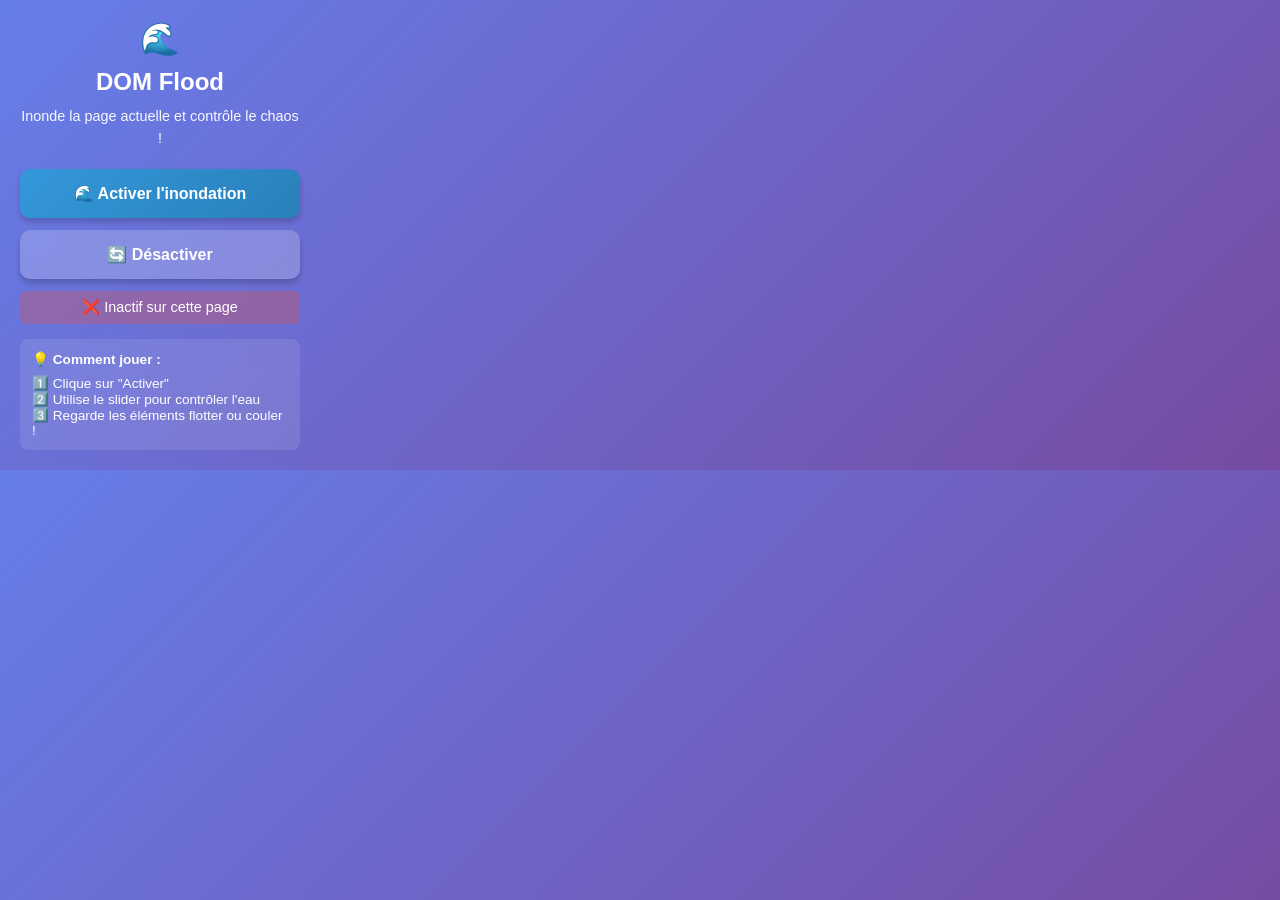
<file: popup.html>
<!DOCTYPE html>
<html lang="fr">
<head>
    <meta charset="UTF-8">
    <meta name="viewport" content="width=device-width, initial-scale=1.0">
    <title>DOM Flood</title>
    <style>
        * {
            margin: 0;
            padding: 0;
            box-sizing: border-box;
        }

        body {
            width: 320px;
            padding: 20px;
            font-family: 'Segoe UI', Tahoma, Geneva, Verdana, sans-serif;
            background: linear-gradient(135deg, #667eea 0%, #764ba2 100%);
            color: white;
        }

        h1 {
            font-size: 1.5em;
            margin-bottom: 10px;
            text-align: center;
        }

        p {
            font-size: 0.9em;
            margin-bottom: 20px;
            text-align: center;
            opacity: 0.95;
            line-height: 1.5;
        }

        .buttons {
            display: flex;
            flex-direction: column;
            gap: 12px;
        }

        button {
            padding: 15px;
            border: none;
            border-radius: 10px;
            font-weight: 600;
            font-size: 1em;
            cursor: pointer;
            transition: all 0.3s ease;
            box-shadow: 0 4px 6px rgba(0, 0, 0, 0.2);
        }

        #activate-btn {
            background: linear-gradient(135deg, #3498db, #2980b9);
            color: white;
        }

        #activate-btn:hover {
            transform: translateY(-2px);
            box-shadow: 0 6px 12px rgba(0, 0, 0, 0.3);
        }

        #deactivate-btn {
            background: rgba(255, 255, 255, 0.2);
            color: white;
            backdrop-filter: blur(10px);
        }

        #deactivate-btn:hover {
            background: rgba(255, 255, 255, 0.3);
        }

        .info {
            margin-top: 15px;
            padding: 12px;
            background: rgba(255, 255, 255, 0.1);
            border-radius: 8px;
            font-size: 0.85em;
            backdrop-filter: blur(10px);
        }

        .info strong {
            display: block;
            margin-bottom: 8px;
        }

        .emoji {
            font-size: 2em;
            text-align: center;
            margin-bottom: 10px;
        }

        #status {
            text-align: center;
            font-size: 0.9em;
            padding: 8px;
            margin-top: 12px;
            border-radius: 6px;
            display: none;
        }

        #status.active {
            display: block;
            background: rgba(46, 204, 113, 0.3);
        }

        #status.inactive {
            display: block;
            background: rgba(231, 76, 60, 0.3);
        }
    </style>
</head>
<body>
    <div class="emoji">🌊</div>
    <h1>DOM Flood</h1>
    <p>Inonde la page actuelle et contrôle le chaos !</p>

    <div class="buttons">
        <button id="activate-btn">🌊 Activer l'inondation</button>
        <button id="deactivate-btn">🔄 Désactiver</button>
    </div>

    <div id="status" class="inactive">
        ❌ Inactif sur cette page
    </div>

    <div class="info">
        <strong>💡 Comment jouer :</strong>
        1️⃣ Clique sur "Activer"<br>
        2️⃣ Utilise le slider pour contrôler l'eau<br>
        3️⃣ Regarde les éléments flotter ou couler !
    </div>

    <script src="popup.js"></script>
</body>
</html>
</file>
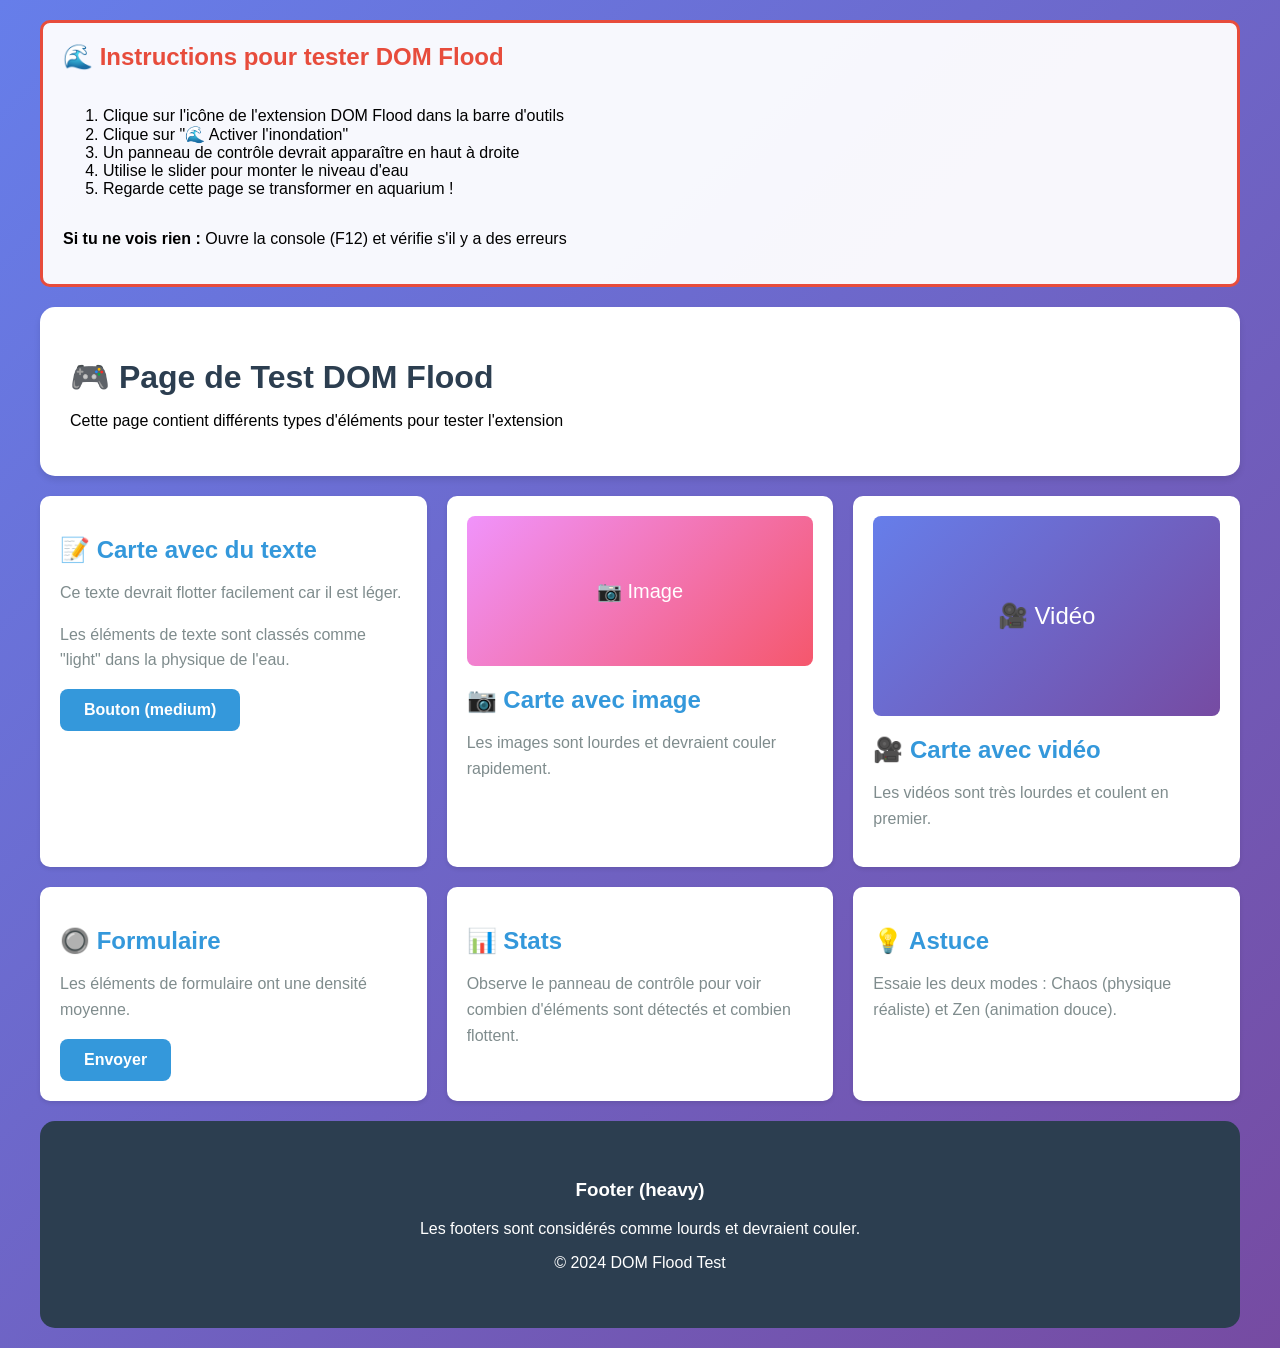
<file: test.html>
<!DOCTYPE html>
<html lang="fr">
<head>
    <meta charset="UTF-8">
    <meta name="viewport" content="width=device-width, initial-scale=1.0">
    <title>Test Page - DOM Flood</title>
    <style>
        body {
            font-family: Arial, sans-serif;
            margin: 0;
            padding: 20px;
            min-height: 100vh;
            background: linear-gradient(135deg, #667eea 0%, #764ba2 100%);
        }

        .container {
            max-width: 1200px;
            margin: 0 auto;
        }

        header {
            background: white;
            padding: 30px;
            border-radius: 15px;
            margin-bottom: 20px;
            box-shadow: 0 4px 6px rgba(0,0,0,0.1);
        }

        h1 {
            color: #2c3e50;
            margin-bottom: 10px;
        }

        .content {
            display: grid;
            grid-template-columns: repeat(auto-fit, minmax(300px, 1fr));
            gap: 20px;
            margin-bottom: 20px;
        }

        .card {
            background: white;
            padding: 20px;
            border-radius: 10px;
            box-shadow: 0 2px 4px rgba(0,0,0,0.1);
        }

        .card h2 {
            color: #3498db;
            margin-bottom: 10px;
        }

        .card p {
            color: #7f8c8d;
            line-height: 1.6;
        }

        .video-placeholder {
            background: linear-gradient(135deg, #667eea 0%, #764ba2 100%);
            height: 200px;
            border-radius: 8px;
            display: flex;
            align-items: center;
            justify-content: center;
            color: white;
            font-size: 24px;
            margin-bottom: 15px;
        }

        .image-placeholder {
            background: linear-gradient(135deg, #f093fb 0%, #f5576c 100%);
            height: 150px;
            border-radius: 8px;
            display: flex;
            align-items: center;
            justify-content: center;
            color: white;
            font-size: 20px;
            margin-bottom: 10px;
        }

        button {
            background: #3498db;
            color: white;
            border: none;
            padding: 12px 24px;
            border-radius: 8px;
            cursor: pointer;
            font-size: 16px;
            font-weight: 600;
        }

        button:hover {
            background: #2980b9;
        }

        footer {
            background: #2c3e50;
            color: white;
            padding: 40px;
            border-radius: 15px;
            text-align: center;
        }

        .instructions {
            background: rgba(255, 255, 255, 0.95);
            padding: 20px;
            border-radius: 10px;
            margin-bottom: 20px;
            border: 3px solid #e74c3c;
        }

        .instructions h2 {
            color: #e74c3c;
            margin-top: 0;
        }

        .instructions ol {
            text-align: left;
            display: inline-block;
        }
    </style>
</head>
<body>
    <div class="container">
        <div class="instructions">
            <h2>🌊 Instructions pour tester DOM Flood</h2>
            <ol>
                <li>Clique sur l'icône de l'extension DOM Flood dans la barre d'outils</li>
                <li>Clique sur "🌊 Activer l'inondation"</li>
                <li>Un panneau de contrôle devrait apparaître en haut à droite</li>
                <li>Utilise le slider pour monter le niveau d'eau</li>
                <li>Regarde cette page se transformer en aquarium !</li>
            </ol>
            <p><strong>Si tu ne vois rien :</strong> Ouvre la console (F12) et vérifie s'il y a des erreurs</p>
        </div>

        <header>
            <h1>🎮 Page de Test DOM Flood</h1>
            <p>Cette page contient différents types d'éléments pour tester l'extension</p>
        </header>

        <div class="content">
            <div class="card">
                <h2>📝 Carte avec du texte</h2>
                <p>Ce texte devrait flotter facilement car il est léger.</p>
                <p>Les éléments de texte sont classés comme "light" dans la physique de l'eau.</p>
                <button>Bouton (medium)</button>
            </div>

            <div class="card">
                <div class="image-placeholder">📷 Image</div>
                <h2>📷 Carte avec image</h2>
                <p>Les images sont lourdes et devraient couler rapidement.</p>
            </div>

            <div class="card">
                <div class="video-placeholder">🎥 Vidéo</div>
                <h2>🎥 Carte avec vidéo</h2>
                <p>Les vidéos sont très lourdes et coulent en premier.</p>
            </div>

            <div class="card">
                <h2>🔘 Formulaire</h2>
                <p>Les éléments de formulaire ont une densité moyenne.</p>
                <button>Envoyer</button>
            </div>

            <div class="card">
                <h2>📊 Stats</h2>
                <p>Observe le panneau de contrôle pour voir combien d'éléments sont détectés et combien flottent.</p>
            </div>

            <div class="card">
                <h2>💡 Astuce</h2>
                <p>Essaie les deux modes : Chaos (physique réaliste) et Zen (animation douce).</p>
            </div>
        </div>

        <footer>
            <h3>Footer (heavy)</h3>
            <p>Les footers sont considérés comme lourds et devraient couler.</p>
            <p>© 2024 DOM Flood Test</p>
        </footer>
    </div>
</body>
</html>
</file>
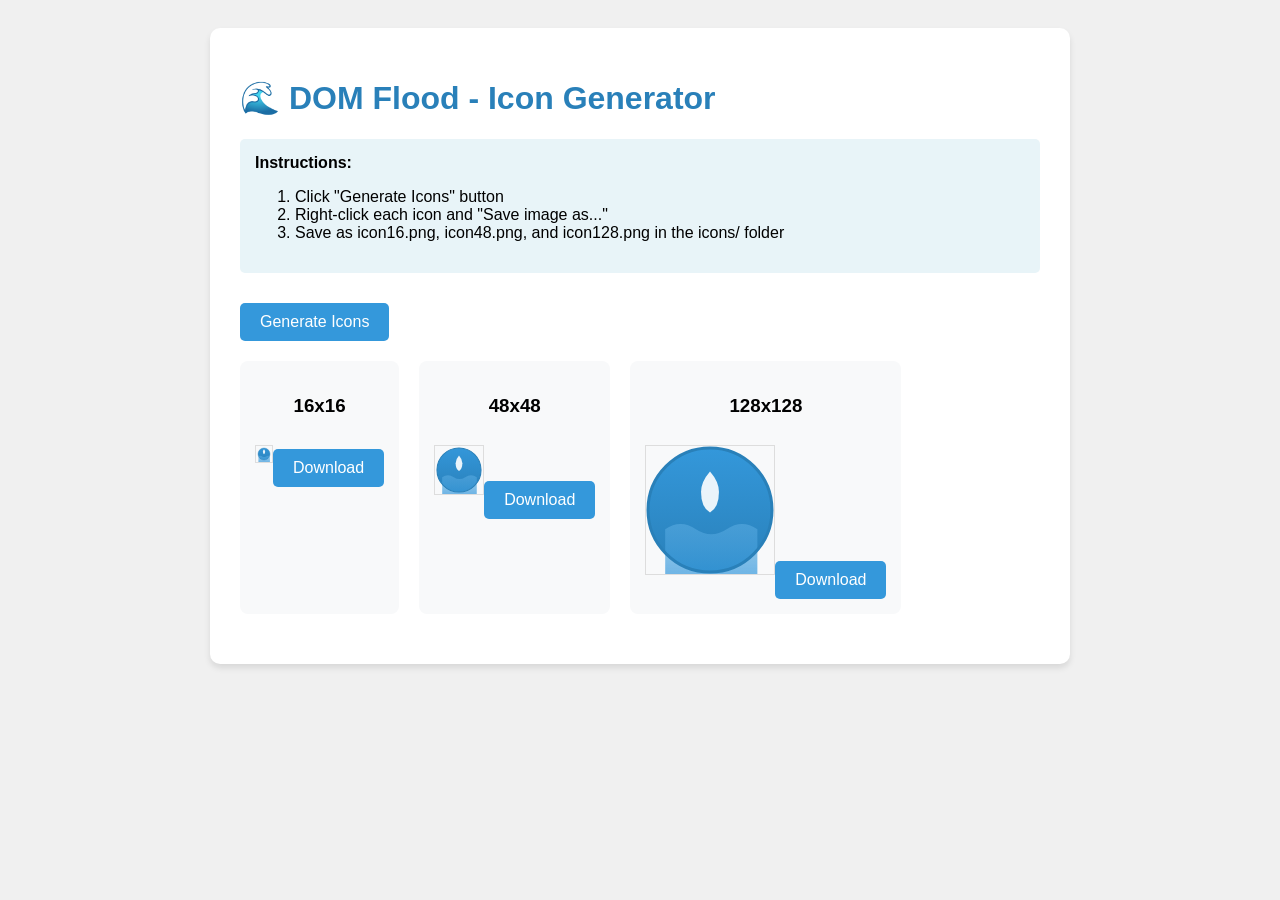
<file: icons/generate-icons.html>
<!DOCTYPE html>
<html lang="en">
<head>
    <meta charset="UTF-8">
    <meta name="viewport" content="width=device-width, initial-scale=1.0">
    <title>Generate Extension Icons</title>
    <style>
        body {
            font-family: Arial, sans-serif;
            padding: 20px;
            background: #f0f0f0;
        }
        .container {
            max-width: 800px;
            margin: 0 auto;
            background: white;
            padding: 30px;
            border-radius: 10px;
            box-shadow: 0 4px 6px rgba(0,0,0,0.1);
        }
        h1 { color: #2980b9; }
        .icons-container {
            display: flex;
            gap: 20px;
            margin: 20px 0;
            flex-wrap: wrap;
        }
        .icon-box {
            text-align: center;
            padding: 15px;
            background: #f8f9fa;
            border-radius: 8px;
        }
        canvas {
            border: 1px solid #ddd;
            margin: 10px 0;
        }
        button {
            background: #3498db;
            color: white;
            border: none;
            padding: 10px 20px;
            border-radius: 5px;
            cursor: pointer;
            font-size: 1em;
            margin-top: 10px;
        }
        button:hover {
            background: #2980b9;
        }
        .instructions {
            background: #e8f4f8;
            padding: 15px;
            border-radius: 5px;
            margin-bottom: 20px;
        }
    </style>
</head>
<body>
    <div class="container">
        <h1>🌊 DOM Flood - Icon Generator</h1>

        <div class="instructions">
            <strong>Instructions:</strong>
            <ol>
                <li>Click "Generate Icons" button</li>
                <li>Right-click each icon and "Save image as..."</li>
                <li>Save as icon16.png, icon48.png, and icon128.png in the icons/ folder</li>
            </ol>
        </div>

        <button onclick="generateIcons()">Generate Icons</button>

        <div class="icons-container" id="icons-container"></div>
    </div>

    <script>
        const sizes = [16, 48, 128];

        function drawIcon(canvas, size) {
            const ctx = canvas.getContext('2d');
            const scale = size / 128;

            // Background gradient
            const bgGrad = ctx.createLinearGradient(0, 0, 0, size);
            bgGrad.addColorStop(0, '#3498db');
            bgGrad.addColorStop(1, '#2980b9');

            // Draw background circle
            ctx.fillStyle = bgGrad;
            ctx.beginPath();
            ctx.arc(size/2, size/2, size/2 - 2, 0, Math.PI * 2);
            ctx.fill();

            // Draw water waves
            const waveGrad = ctx.createLinearGradient(0, size * 0.6, 0, size);
            waveGrad.addColorStop(0, 'rgba(93, 173, 226, 0.8)');
            waveGrad.addColorStop(1, 'rgba(52, 152, 219, 1)');

            ctx.fillStyle = waveGrad;
            ctx.globalAlpha = 0.7;
            ctx.beginPath();
            ctx.moveTo(size * 0.15, size * 0.65);
            ctx.quadraticCurveTo(size * 0.27, size * 0.57, size * 0.39, size * 0.65);
            ctx.quadraticCurveTo(size * 0.51, size * 0.73, size * 0.63, size * 0.65);
            ctx.quadraticCurveTo(size * 0.75, size * 0.57, size * 0.87, size * 0.65);
            ctx.lineTo(size * 0.87, size);
            ctx.lineTo(size * 0.15, size);
            ctx.closePath();
            ctx.fill();

            ctx.globalAlpha = 1;

            // Draw water drop
            ctx.fillStyle = 'rgba(255, 255, 255, 0.9)';
            ctx.beginPath();
            ctx.moveTo(size/2, size * 0.2);
            ctx.quadraticCurveTo(size * 0.43, size * 0.28, size * 0.43, size * 0.36);
            ctx.quadraticCurveTo(size * 0.43, size * 0.48, size/2, size * 0.52);
            ctx.quadraticCurveTo(size * 0.57, size * 0.48, size * 0.57, size * 0.36);
            ctx.quadraticCurveTo(size * 0.57, size * 0.28, size/2, size * 0.2);
            ctx.fill();

            // Draw border
            ctx.strokeStyle = '#2980b9';
            ctx.lineWidth = 3 * scale;
            ctx.beginPath();
            ctx.arc(size/2, size/2, size/2 - 2, 0, Math.PI * 2);
            ctx.stroke();
        }

        function generateIcons() {
            const container = document.getElementById('icons-container');
            container.innerHTML = '';

            sizes.forEach(size => {
                const iconBox = document.createElement('div');
                iconBox.className = 'icon-box';

                const title = document.createElement('h3');
                title.textContent = `${size}x${size}`;
                iconBox.appendChild(title);

                const canvas = document.createElement('canvas');
                canvas.width = size;
                canvas.height = size;
                drawIcon(canvas, size);
                iconBox.appendChild(canvas);

                const downloadBtn = document.createElement('button');
                downloadBtn.textContent = 'Download';
                downloadBtn.onclick = () => {
                    const link = document.createElement('a');
                    link.download = `icon${size}.png`;
                    link.href = canvas.toDataURL();
                    link.click();
                };
                iconBox.appendChild(downloadBtn);

                container.appendChild(iconBox);
            });
        }

        // Generate on load
        window.onload = generateIcons;
    </script>
</body>
</html>
</file>
